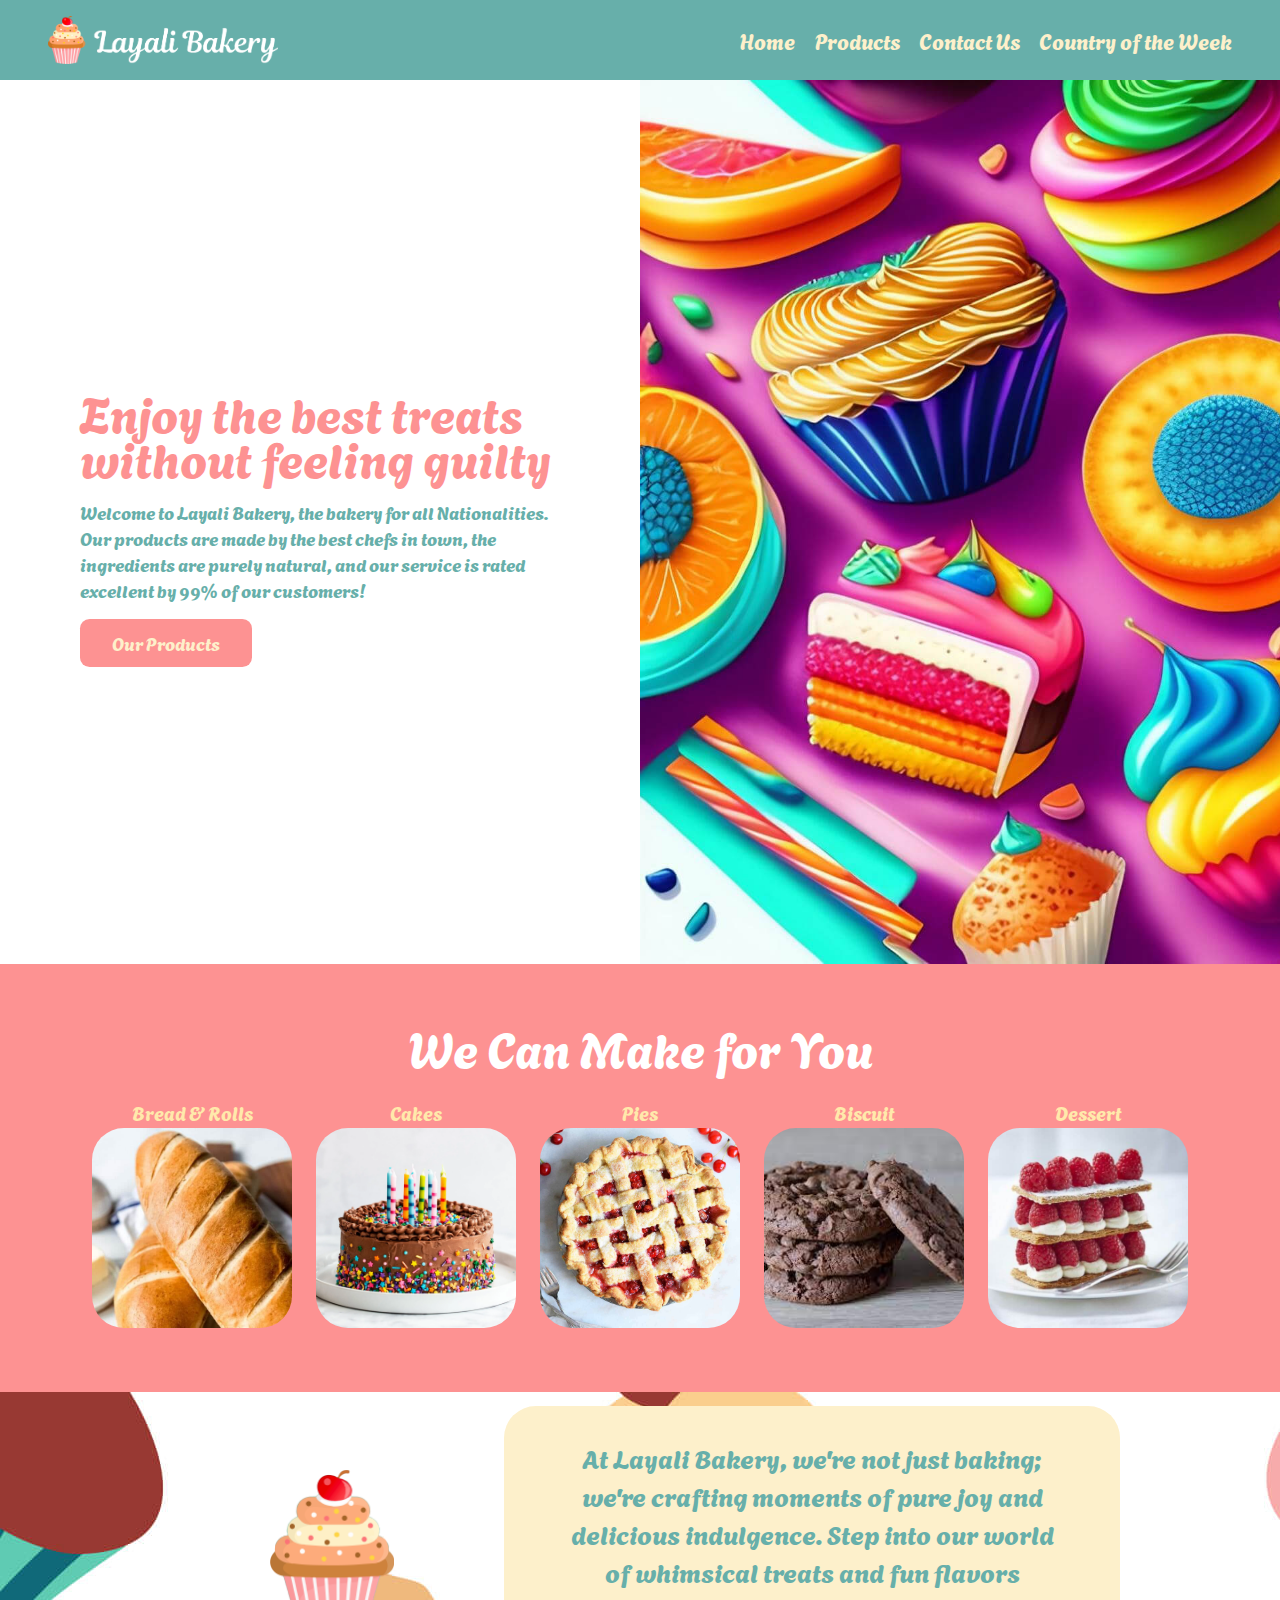
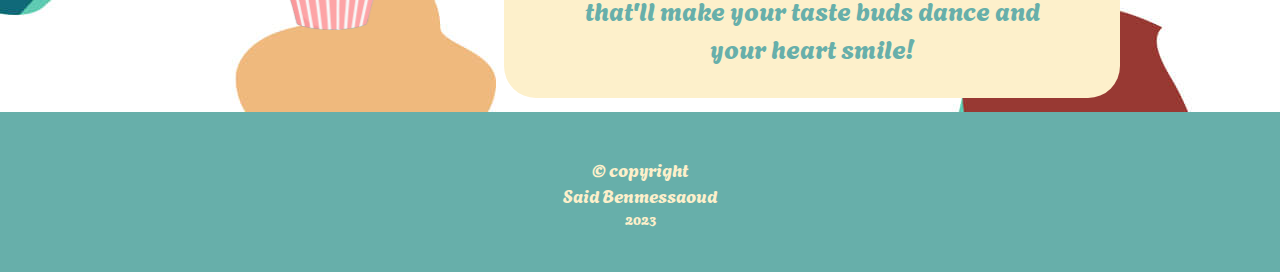
<file: index.html>
<!DOCTYPE html>
<html lang="en">
<head>
    <!-- Set character encoding and viewport for responsiveness -->
    <meta charset="UTF-8">
    <meta name="viewport" content="width=device-width, initial-scale=1.0">
    
    <!-- Title of the webpage -->
    <title>Layali Bakery</title>
    
    <!-- Link to external CSS file -->
    <link rel="stylesheet" href="style/index.css">
</head>
<body>
    <!-- Header section containing the logo and navigation menu -->
    <header>
        <img src="./assets/Layali-bakery-Logo-white.png" alt="Layali-Bakery-Logo" class="logo space-x-3">
        
        <!-- Navigation menu -->
        <nav class="navigation">
            <a href="index.html">Home</a>
            <a href="Products.html">Products</a>
            <a href="ContactUs.html">Contact Us</a>
            <a href="Country.html">Country of the Week</a>
        </nav>
    </header>

    <!-- Home section with text and an image -->
    <div class="home">
        <div class="home-text">
            <!-- Title and introductory text -->
            <span class="title">Enjoy the best treats without feeling guilty</span>
            <p>Welcome to Layali Bakery, the bakery for all Nationalities. Our products are made by the best chefs in town, the ingredients are purely natural, and our service is rated excellent by 99% of our customers!</p>
            
            <!-- Button linking to products -->
            <button>Our Products</button>
        </div>
        
        <!-- Image for the home section -->
        <div class="home-img"></div>
    </div>

    <!-- Section showcasing different products the bakery can make -->
    <div class="wecanmake">
        <span class="title">We Can Make for You</span>
        
        <!-- Grid of photos and corresponding labels -->
        <div class="photos">
            <div>
                <span>Bread & Rolls</span>
                <img src="./assets/home/Bread.jpeg" alt="">
            </div>
            <div>
                <span>Cakes</span>
                <img src="./assets/home/Cake.webp" alt="">
            </div>
            <div>
                <span>Pies</span>
                <img src="./assets/home/Pie.jpeg" alt="">
            </div>
            <div>
                <span>Biscuit</span>
                <img src="./assets/home/Biscuit.jpeg" alt="">
            </div>
            <div>
                <span>Dessert</span>
                <img src="./assets/home/Dessert.jpeg" alt="">
            </div>
        </div>
    </div>

    <!-- Fun section with an image and descriptive text -->
    <div class="fun">
        <div>
            <!-- Image in the fun section -->
            <img src="./assets/Layali-bakery-Mark.png" alt="">
        </div>
        
        <!-- Text describing the bakery's approach -->
        <p>At Layali Bakery, we're not just baking; we're crafting moments of pure joy and delicious indulgence. Step into our world of whimsical treats and fun flavors that'll make your taste buds dance and your heart smile!</p>
    </div>

    <!-- Footer section with copyright information -->
    <footer>
        <span>&#169; copyright</span>
        <span>Said Benmessaoud</span>
        
        <!-- Display the current year dynamically -->
        <span id="year">2023</span>
    </footer>
</body>
</html>
</file>
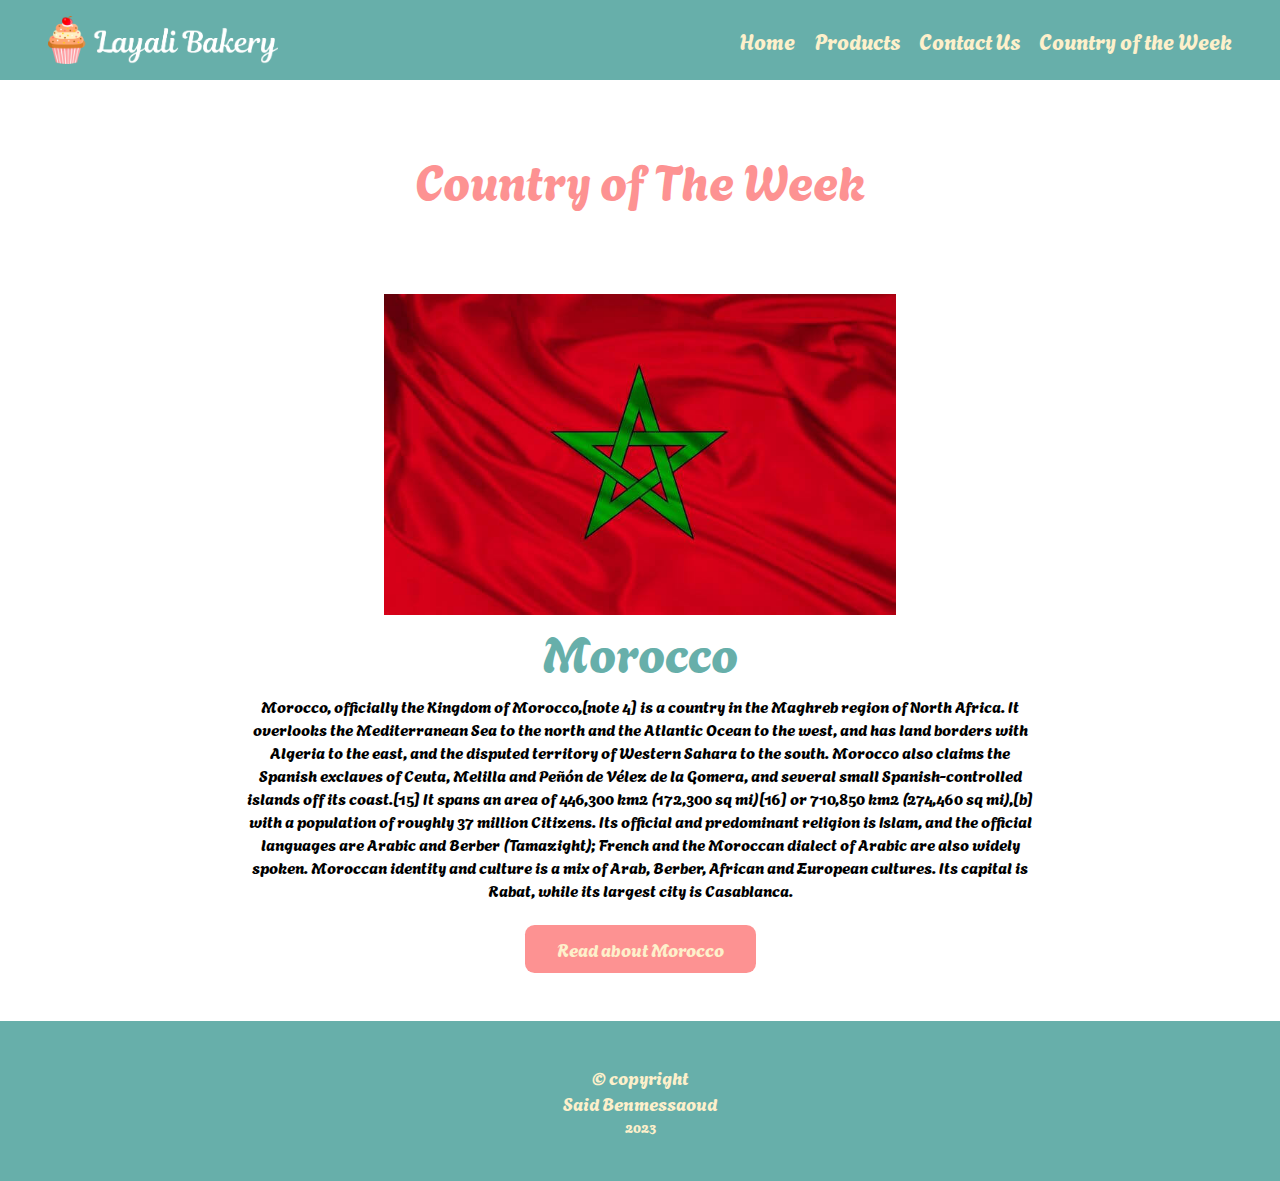
<file: Country.html>
<!DOCTYPE html>
<html lang="en">
<head>
    <meta charset="UTF-8">
    <meta name="viewport" content="width=device-width, initial-scale=1.0">
    <title>Layali Bakery</title>
    <link rel="stylesheet" href="style/index.css">
    <link rel="stylesheet" href="style/country.css">
</head>
<body>
    <header>
        <img src="./assets/Layali-bakery-Logo-white.png" alt="Layali-Bakery-Logo" class="logo space-x-3">
        <nav class="navigation">
            <a href="index.html">Home</a>
            <a href="Products.html">Products</a>
            <a href="ContactUs.html">Contact Us</a>
            <a href="Country.html">Country of the Week</a>
        </nav>
    </header>


    <div class="country_week">
        <span class="title">Country of The Week</span>
        <div class="country">
            <img src="./assets/MoroccanFlag.jpg" alt="">
            <span>Morocco</span>
            <p>Morocco, officially the Kingdom of Morocco,[note 4] is a country in the Maghreb region of North Africa. It overlooks the Mediterranean Sea to the north and the Atlantic Ocean to the west, and has land borders with Algeria to the east, and the disputed territory of Western Sahara to the south. Morocco also claims the Spanish exclaves of Ceuta, Melilla and Peñón de Vélez de la Gomera, and several small Spanish-controlled islands off its coast.[15] It spans an area of 446,300 km2 (172,300 sq mi)[16] or 710,850 km2 (274,460 sq mi),[b] with a population of roughly 37 million Citizens. Its official and predominant religion is Islam, and the official languages are Arabic and Berber (Tamazight); French and the Moroccan dialect of Arabic are also widely spoken. Moroccan identity and culture is a mix of Arab, Berber, African and European cultures. Its capital is Rabat, while its largest city is Casablanca.</p>
        </div>
        <a href="https://en.wikipedia.org/wiki/Morocco" target="_blank">Read about Morocco</a>
    </div>

    <footer>
        <span>&#169; copyright</span>
        <span>Said Benmessaoud</span>
        <span id="year">2023</span>
    </footer>
</body>
</html>
</file>
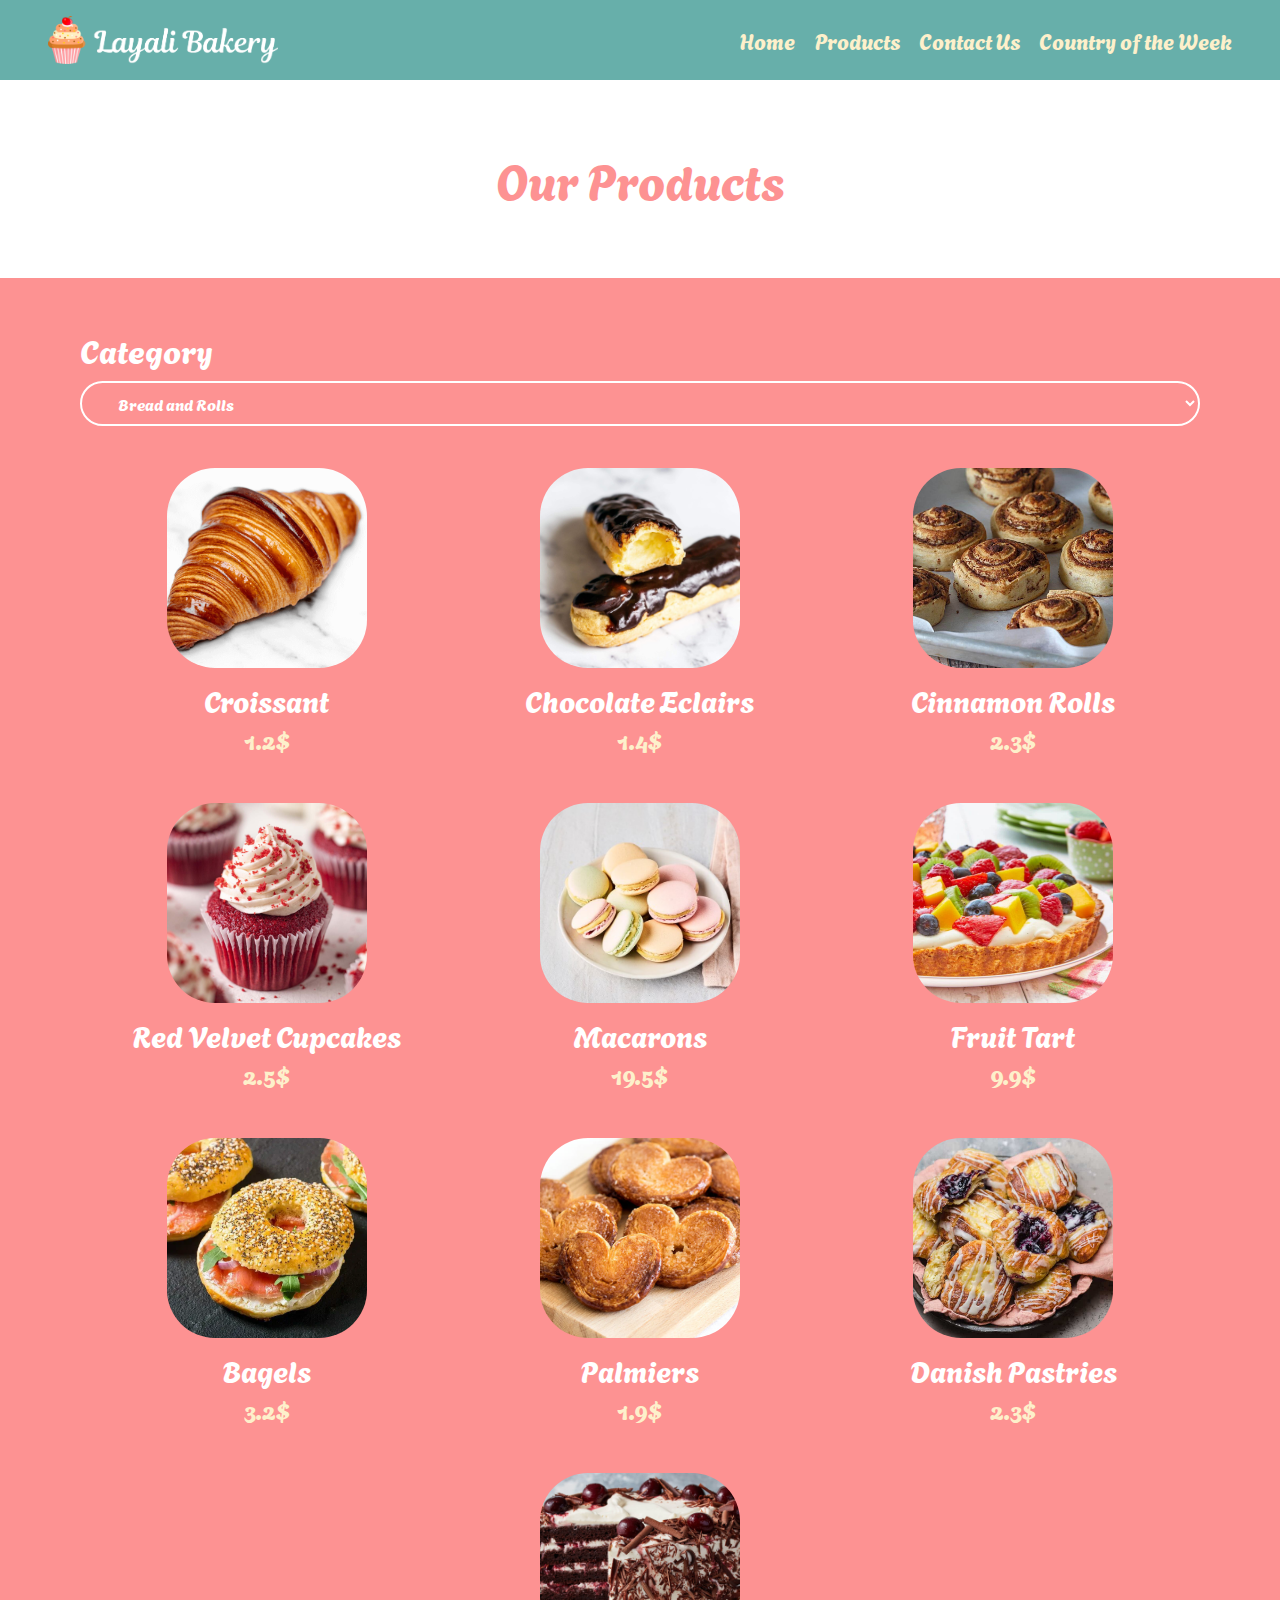
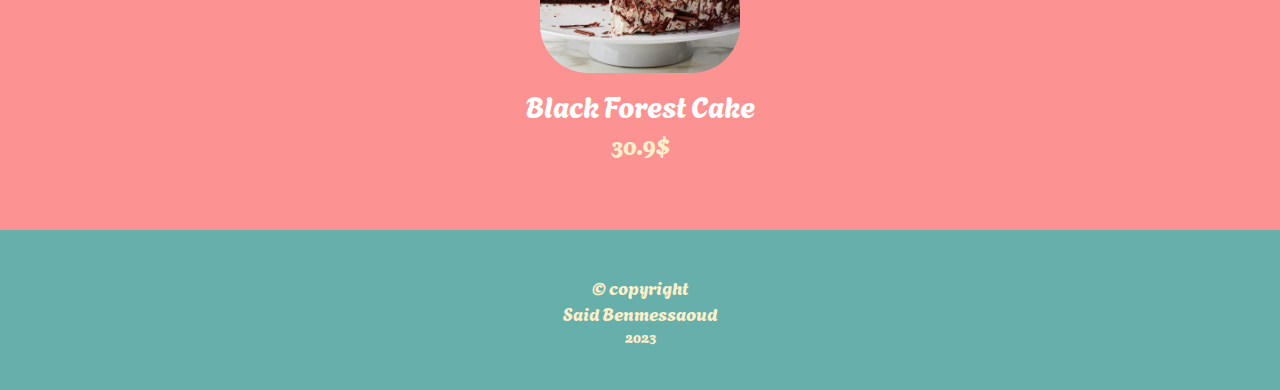
<file: Products.html>
<!DOCTYPE html>
<html lang="en">
<head>
    <meta charset="UTF-8">
    <meta name="viewport" content="width=device-width, initial-scale=1.0">
    <title>Layali Bakery</title>
    <link rel="stylesheet" href="style/index.css">
    <link rel="stylesheet" href="style/products.css">
</head>
<body>
    <header>
        <img src="./assets/Layali-bakery-Logo-white.png" alt="Layali-Bakery-Logo" class="logo space-x-3">
        <nav class="navigation">
            <a href="index.html">Home</a>
            <a href="Products.html">Products</a>
            <a href="ContactUs.html">Contact Us</a>
            <a href="Country.html">Country of the Week</a>
        </nav>
    </header>

    <div class="our_products">
        <span class="title">Our Products</span>
        <div class="products_list">
            <div class="category">
                <span>Category</span>
                <select name="cars" id="cars">
                    <option value="volvo">Bread and Rolls</option>
                    <option value="saab">Cakes and Cupcakes</option>
                    <option value="mercedes">Pastries and Pies</option>
                    <option value="audi">Cookies and Biscuits</option>
                    <option value="audi">Dessert Bars and Brownies</option>
                </select>
                <hr>
            </div>

            <div class="products">
                <div>
                    <img src="./assets/products/croissant.png" alt="">
                    <div class="text-container">
                        <span class="p_name">Croissant</span>
                        <span class="p_price">1.2$</span>
                    </div>
                </div>
                <div>
                    <img src="./assets/products/ChocolateEclairs.jpeg" alt="">
                    <div class="text-container">
                        <span class="p_name">Chocolate Eclairs</span>
                        <span class="p_price">1.4$</span>
                    </div>
                </div>
                <div>
                    <img src="./assets/products/CinnamonRolls.jpeg" alt="">
                    <div class="text-container">
                        <span class="p_name">Cinnamon Rolls</span>
                        <span class="p_price">2.3$</span>
                    </div>
                </div>
                <div>
                    <img src="./assets/products/RedVelvetCupcakes.jpeg" alt="">
                    <div class="text-container">
                        <span class="p_name">Red Velvet Cupcakes</span>
                        <span class="p_price">2.5$</span>
                    </div>
                </div>
                <div>
                    <img src="./assets/products/Macarons.jpeg" alt="">
                    <div class="text-container">
                        <span class="p_name">Macarons</span>
                        <span class="p_price">19.5$</span>
                    </div>
                </div>
                <div>
                    <img src="./assets/products/FruitTart.jpeg" alt="">
                    <div class="text-container">
                        <span class="p_name">Fruit Tart</span>
                        <span class="p_price">9.9$</span>
                    </div>
                </div>
                <div>
                    <img src="./assets/products/Bagels.webp" alt="">
                    <div class="text-container">
                        <span class="p_name">Bagels</span>
                        <span class="p_price">3.2$</span>
                    </div>
                </div>
                <div>
                    <img src="./assets/products/Palmiers.jpeg" alt="">
                    <div class="text-container">
                        <span class="p_name">Palmiers</span>
                        <span class="p_price">1.9$</span>
                    </div>
                </div>
                <div>
                    <img src="./assets/products/DanishPastries.jpeg" alt="">
                    <div class="text-container">
                        <span class="p_name">Danish Pastries</span>
                        <span class="p_price">2.3$</span>
                    </div>
                </div>
                <div>
                    <img src="./assets/products/BlackForestCake.jpeg" alt="">
                    <div class="text-container">
                        <span class="p_name">Black Forest Cake</span>
                        <span class="p_price">30.9$</span>
                    </div>
                </div>
            
                
            </div>
        </div>
    </div>

    <footer>
        <span>&#169; copyright</span>
        <span>Said Benmessaoud</span>
        <span id="year">2023</span>
    </footer>
</body>
</html>
</file>
<file: style/index.css>
/* Importing Google Fonts for the project */
@import url('https://fonts.googleapis.com/css2?family=Agbalumo&family=Heebo:wght@100;200;300;400;500;600;700;800;900&family=Open+Sans:wght@300;400;500;600;700;800&family=Poppins:ital,wght@0,100;0,200;0,300;0,400;0,500;0,600;0,700;0,800;0,900;1,100&family=Roboto:ital,wght@0,100;0,300;0,400;0,500;0,700;0,900;1,100;1,300;1,400;1,500;1,700;1,900&display=swap');

/* Resetting default margin, padding, and box-sizing */
* {
    margin: 0;
    padding: 0;
    box-sizing: border-box;
    scroll-behavior: smooth;
    font-family: 'Agbalumo';
}

/* Styling for buttons */
button {
    border: 0;
    cursor: pointer;
    background-color: #fd9292;
    color: #FDF0CB;
    padding: 0.7rem 2rem;
    border-radius: 0.6rem;
    font-size: 1.1rem;
    transition: color 0.3s ease, transform 0.3s ease-in-out;
}

/* Button hover effect */
button:hover {
    background-color: #FDF0CB;
    color: #fd9292;
}

/* Button active state */
button:active {
    background-color: #ffe9ab;
    color: #fd9292;
}

/* Header styling */
header {
    background-color: #67AFAA;
    width: 100%;
    position: fixed;
    z-index: 999;
    display: flex;
    flex-direction: row;
    align-items: center;
    justify-content: space-between;
    padding: 1rem 3rem;
    text-decoration: none;
}

/* Styling for navigation links in the header */
header a {
    color: #FDF0CB;
    margin-left: 1.2rem;
    text-decoration: none;
    font-size: 1.3rem;
    transition: color 0.3s ease, transform 0.3s ease;
}

/* Navigation link hover effect */
header a:hover {
    color: #ffcbcb;
    transform: translateY(-5px);
}

/* Styling for the logo in the header */
.logo {
    height: 3rem;
}

/* Navigation styling */
nav {
    display: flex;
}

/* Body styling */
body {
    display: flex;
    flex-direction: column;
}

/* Title styling */
.title {
    color: #fd9292;
    font-size: 3rem;
    line-height: 80%;
}

/* Home section styling */
.home {
    width: 100%;
    height: 100vh;
    display: flex;
    align-items: center;
    justify-content: space-between;
    margin-top: 4rem;
}

/* Styling for the text in the home section */
.home-text {
    margin-top: 2rem;
    width: 50%;
    padding: 0 5rem;
}

/* Styling for the paragraph in the home section */
.home-text p {
    margin-top: 1rem;
    color: #67AFAA;
    font-size: 1.1rem;
}

/* Styling for the button in the home section */
.home-text button {
    margin-top: 1rem;
}

/* Styling for the image in the home section */
.home-img {
    width: 50%;
    height: 100vh;
    background-image: url("../assets/29945.jpg");
    background-size: cover;
}

/* 'We Can Make for You' section styling */
.wecanmake {
    width: 100vw;
    padding: 4rem 0rem;
    background-color: #fd9292;
    display: flex;
    flex-direction: column;
    align-items: center;
    justify-content: center;
}

/* Styling for the title in the 'We Can Make for You' section */
.wecanmake .title {
    color: white;
}

/* Styling for the photos grid in the 'We Can Make for You' section */
.photos {
    width: 100vw;
    display: flex;
    flex-direction: row;
    align-items: center;
    justify-content: space-around;
    margin-top: 2rem;
    padding: 0rem 5rem;
}

/* Styling for each photo section */
.photos div {
    display: flex;
    flex-direction: column;
    align-items: center;
    font-size: 1.2rem;
    color: #ffe9ab;
}

/* Styling for the images in the photos grid */
.photos div img {
    width: 200px;
    height: 200px;
    object-fit: cover;
    border-radius: 2rem;
    margin-top: 0.1rem;
}

/* 'Fun' section styling */
.fun {
    display: flex;
    flex-direction: row;
    height: 20vh;
    padding: 10rem;
    justify-content: space-between;
    text-align: center;
    align-items: center;
    background-image: url('../assets/1264.jpg');
    background-repeat: repeat;
}

/* Styling for the div in the 'Fun' section */
.fun div {
    width: 30vw;
}

/* Styling for the image in the 'Fun' section */
.fun img {
    height: 10rem;
    animation: jump 1s infinite;
}

/* Keyframes for the jump animation */
@keyframes jump {
    0%, 20%, 50%, 80%, 100% {
        transform: translateY(0);
    }
    40% {
        transform: translateY(-20px);
    }
    60% {
        transform: translateY(-10px);
    }
}

/* Keyframes for the shake animation */
@keyframes shake {
    0%, 100% {
      transform: translateX(0);
    }
    50% {
      transform: translateX(10px);
    }
}

/* Styling for the paragraph in the 'Fun' section */
.fun p {
    width: 70%;
    font-size: 1.6rem;
    color: #67AFAA;
    background-color: #FDF0CB;
    padding: 2rem 4rem;
    border-radius: 2rem;
    animation: shake 0.5s infinite;
}

/* Footer styling */
footer {
    width: 100vw;
    height: 10rem;
    display: flex;
    flex-direction: column;
    align-items: center;
    justify-content: center;
    color: #FDF0CB;
    background-color: #67AFAA;
    font-size: 1.1rem;
}

/* Styling for the year in the footer */
footer #year {
    font-size: 0.9rem;
}

/* Media query for responsiveness */
@media (max-width: 768px) {
    /* Header styling for smaller screens */
    header {
        flex-direction: column;
        align-items: center;
        padding: 0rem 1rem;
    }

    /* Adjustments for the logo in the header on smaller screens */
    header img {
        padding-top: 0.6rem;
    }

    /* Styling for navigation links in the header on smaller screens */
    header a {
        margin: 0.5rem 0;
    }

    /* Navigation styling for smaller screens */
    nav {
        flex-direction: row;
        align-items: center;
        justify-content: space-around;
        width: 100vw;
        height: 3rem;
    }

    /* Styling for navigation links on smaller screens */
    nav a {
        margin: 1rem 1rem;
        font-size: 0.7rem;
        text-align: center;
    }

    /* Adjustments for the home text on smaller screens */
    .home-text {
        width: 100%;
        padding: 5rem 2rem;
        text-align: center;
        align-items: center;
        justify-content: center;
    }

    /* Adjustments for the home image on smaller screens */
    .home-img {
        width: 100vw;
        z-index: -100;
        opacity: 0.1;
        position: absolute;
    }

    /* Styling adjustments for the 'We Can Make for You' section on smaller screens */
    .wecanmake {
        padding: 4rem 2rem;
        text-align: center;
    }

    /* Adjustments for the photos grid on smaller screens */
    .photos {
        display: flex;
        flex-direction: column;
    }

    /* Adjustments for each photo section on smaller screens */
    .photos div {
        display: flex;
        margin-bottom: 1.5rem;
    }

    /* Styling adjustments for the 'Fun' section on smaller screens */
    .fun {
        height: 100%;
        padding: 5rem 0.5rem;
        flex-direction: column;
    }

    /* Adjustments for the paragraph in the 'Fun' section on smaller screens */
    .fun p {
        width: 100vw;
        border-radius: 0%;
        margin-top: 5rem;
        padding: 2rem 1rem;
        animation: none;
        line-height: 100%;
        font-size: 1.5rem;
    }
}
</file>
<file: style/country.css>
.country_week{
    width: 100vw;
    height: 100%;
    margin-top: 10rem;
    display: flex;
    flex-direction: column;
    align-items: center;
    text-align: center;
}

.country {
    width: 100vw;
    height: 100%;
    display: flex;
    flex-direction: column;
    align-items: center;
    justify-content: center;
    padding: 1rem 10rem;
    margin-top: 5rem;
}

.country img {
    width: 40vw;
}

.country span {
    font-size: 3rem;
    color: #67AFAA;
}

.country p {
    text-align: center;
    padding: 0.5rem 5rem;
    color: black;
}


.country_week a {
    border: 0;
    cursor: pointer;
    background-color: #fd9292;
    color: #FDF0CB;
    padding: 0.7rem 2rem;
    border-radius: 0.6rem;
    font-size: 1.1rem;
    transition: color 0.3s ease, transform 0.3s ease-in-out;
    margin-bottom: 3rem;
    text-decoration: none;
}

.country_week a:hover {
    background-color: #FDF0CB;
    color: #fd9292;
}

.country_week a:active {
    background-color: #ffe9ab;
    color: #fd9292;
}

@media (max-width: 768px) {

    .country {
        padding: 1rem 2rem;
        margin-top: 5rem;
    }

    .country img {
        width: 100vw;
    }

    .country p {
        padding: 0.5rem 0;
    }
}
</file>
<file: style/products.css>
.our_products {
    width: 100vw;
    height: 100%;
    margin-top: 10rem;
    display: flex;
    flex-direction: column;
    align-items: center;
}

.products_list {
    background-color: #fd9292;
    width: 100vw;
    height: 100%;
    margin-top: 5rem;
    padding: 3rem 5rem;
}

.category {
    display: flex;
    flex-direction: column;
    color: white;
}

.category span {
    margin-bottom: 0.5rem;
    font-size: 2rem;
}

.category hr {
    margin-top: 1rem;
    border: white;
    border-width: 0.5px;
}

select {
    padding: 0.5rem 2rem;
    background-color: transparent;
    border-width: 2px;
    border: 2px solid ;
    border-color: white;
    color: white;
    border-radius: 3rem;
    font-size: medium;
    cursor: pointer;
}

.products {
    display: flex;
    flex-wrap: wrap;
    justify-content: space-around;
}

.products div {
    position: relative;
    flex: 0 1 calc(30% - 20px);
    margin: 10px;
    text-align: center;
    padding-top: 1rem;
    transition: transform 0.3s ease-in-out;
}

.products div:hover {
    transform: scale(1.1);
    transition: transform 0.3s ease;
    cursor: pointer;
}

.products div img {
    width: 200px;
    height: 200px;
    border-radius: 3rem;
    object-fit: cover;
}

.products div span {
    display: block;
    font-size: medium;
}

.products div .text-container{
    margin-top: -10px;
}

.products div .p_name {
    font-size: 1.8rem;
    color: white;
}

.products div .p_price {
    font-size: 1.5rem;
    color: #FDF0CB;
}
</file>
